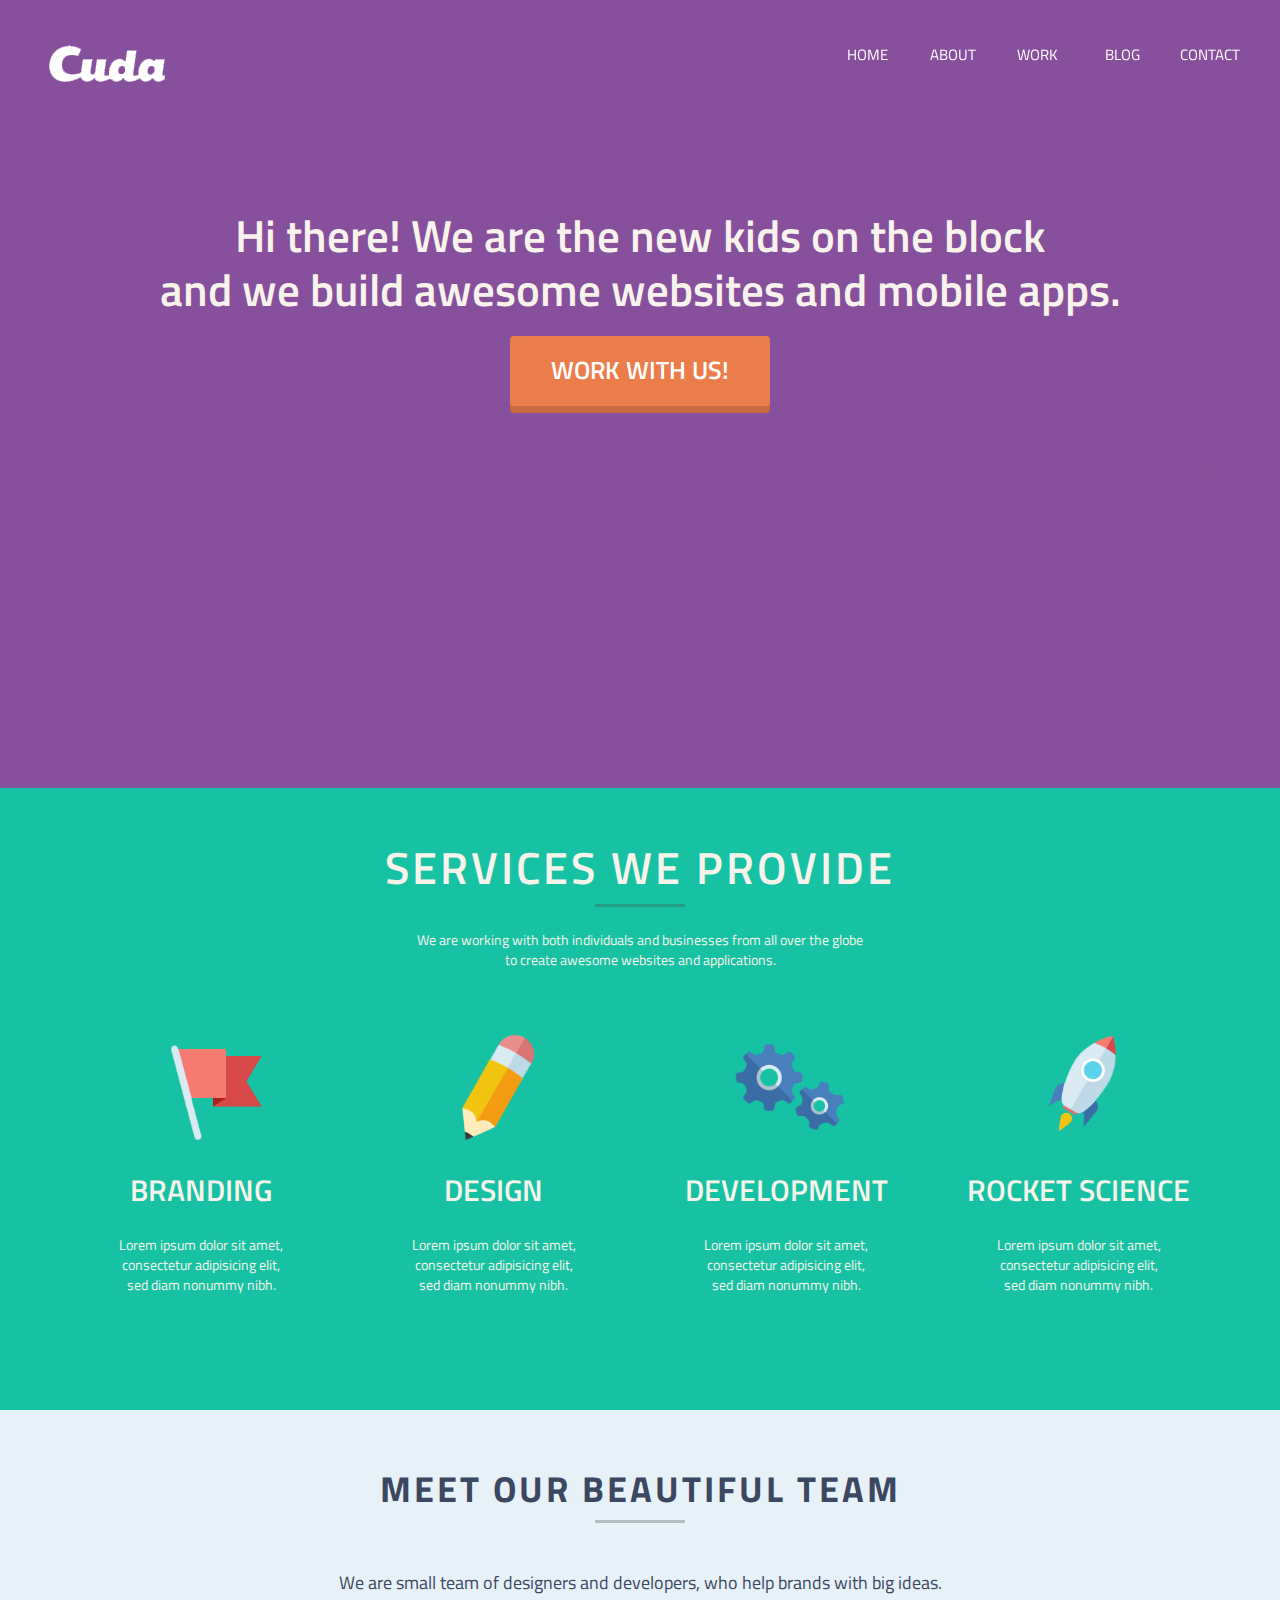
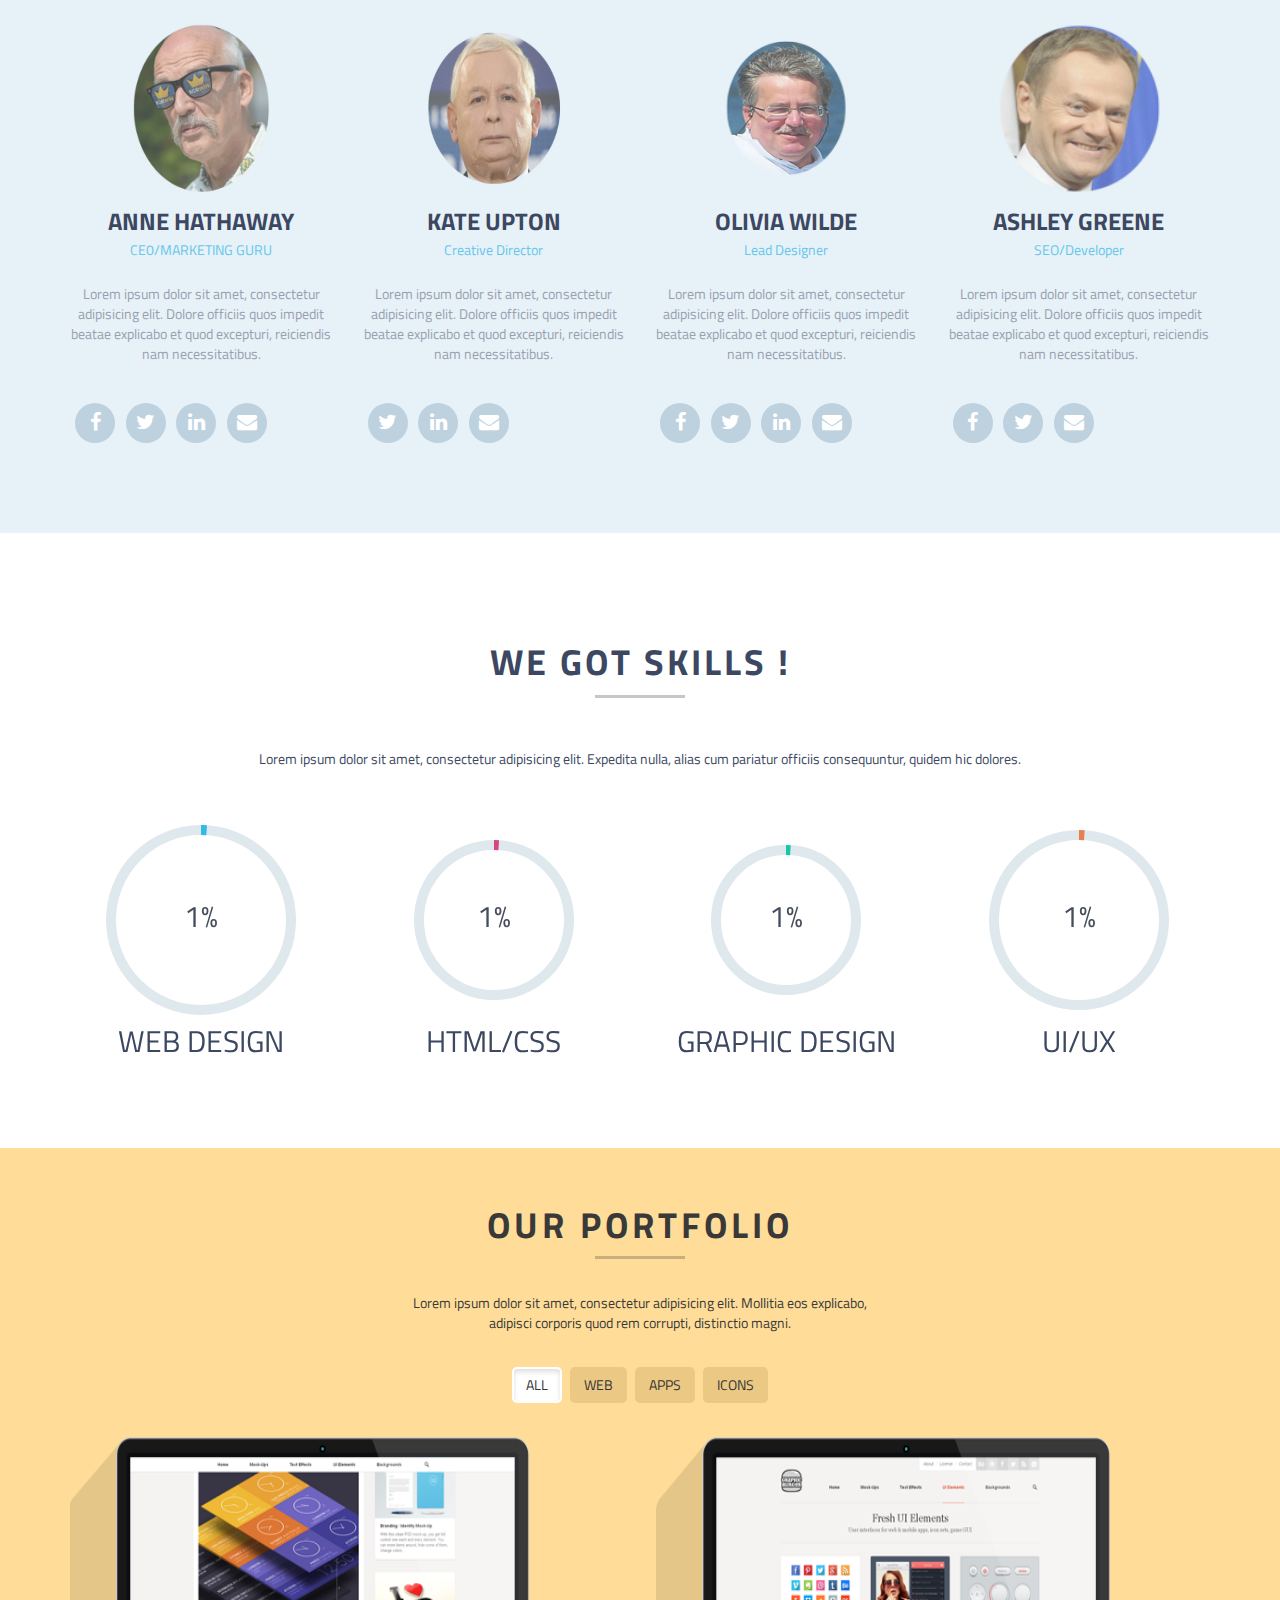
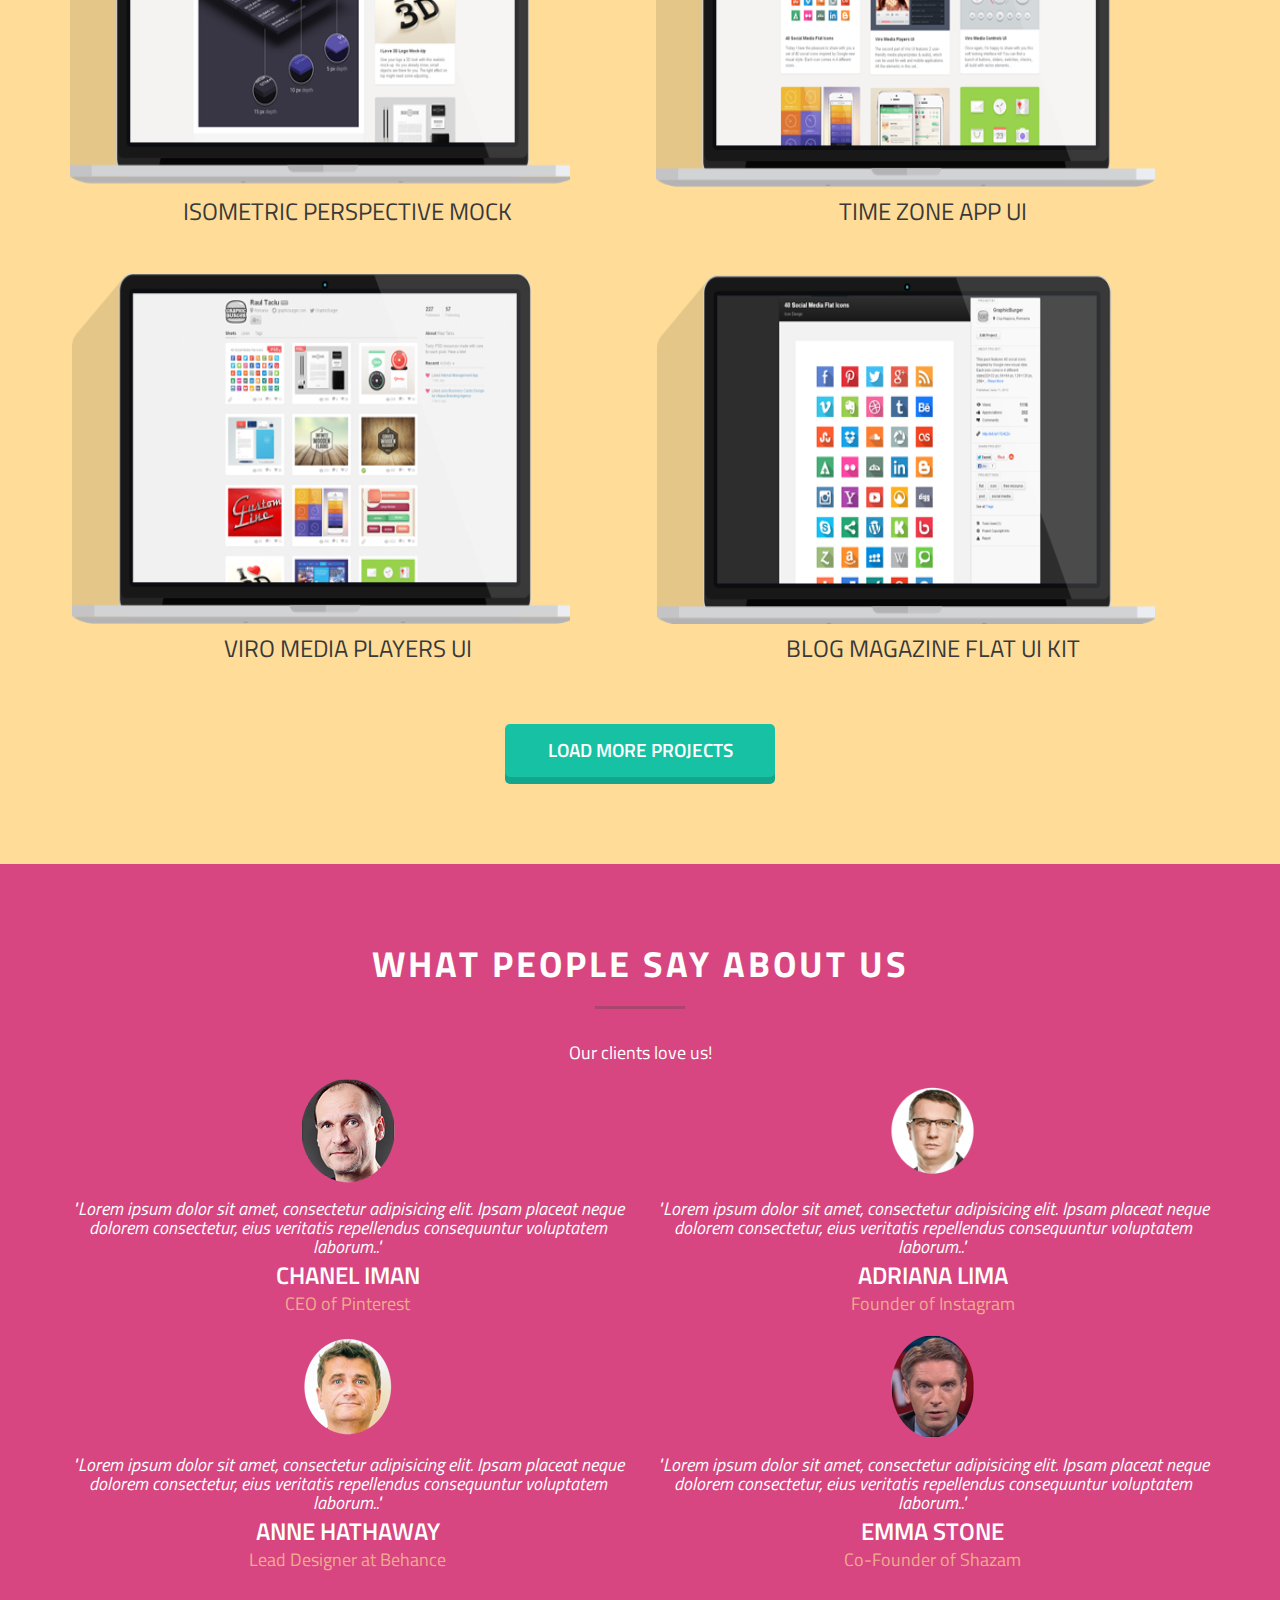
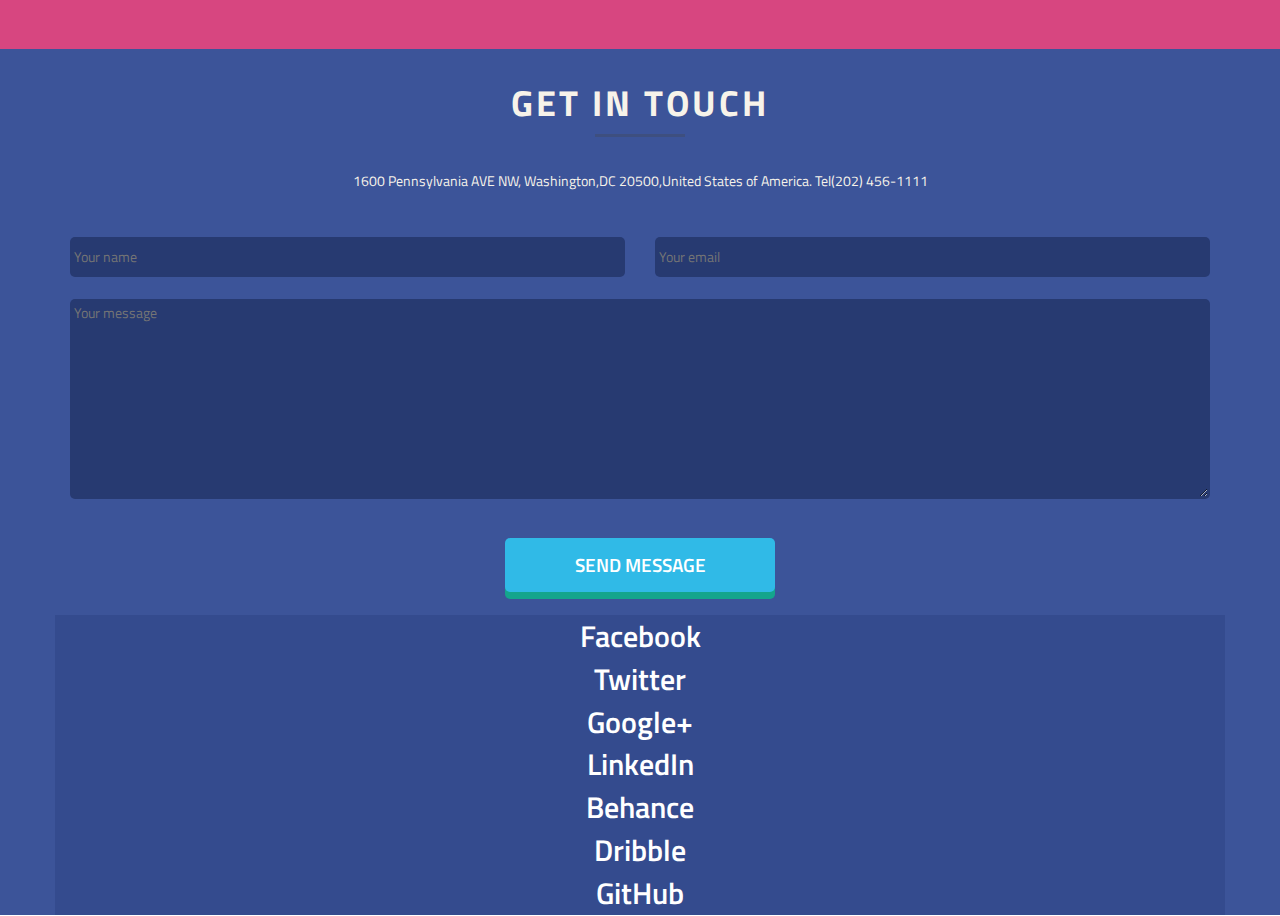
<file: index.html>
<!DOCTYPE html>
<html lang="pl">

<head>
  <meta name="viewport" content="width=device-width, initial-scale=1">
  <meta http-equiv="X-UA-Compatible" content="IE=edge">
  <link rel="stylesheet" href="https://maxcdn.bootstrapcdn.com/font-awesome/4.5.0/css/font-awesome.min.css">
  <link rel="stylesheet" href="css/bootstrap.min.css" type="text/css" />
  <link rel="stylesheet" href="css/animate.css">
  <link href='https://fonts.googleapis.com/css?family=Titillium+Web:400,700,900,600' rel='stylesheet' type='text/css'>
  <link rel="stylesheet" href="css/main.css" type="text/css" />
  <meta charset="utf-8">
  <title> CUDA BOOTSTRAP</title>
</head>

<body>

  <header class="header">
    <nav class="navbar navbar-default navbar-fixed-top myNav">
      <div class="container-fluid ">

        <div class="navbar-header ">
          <button type="button" class="navbar-toggle" data-toggle="collapse" data-target="#myNav" aria-expanded="false">
            <span class="sr-only">Toggle navigation</span>
            <span class="icon-bar"></span>
            <span class="icon-bar"></span>
            <span class="icon-bar"></span>
          </button>

          <div class="navbar-brand" href="#">
            <img alt="Brand" src="images/logo.png">
          </div>
        </div>

        <div class="navbar-collapse collapse" id="myNav">
          <ul class="nav navbar-nav navbar-right ">
            <li>
              <a href="#">HOME</a>
            </li>
            <li>
              <a href="#">ABOUT</a>
            </li>
            <li>
              <a href="#">WORK</a>
            </li>
            <li>
              <a href="#">BLOG</a>
            </li>
            <li>
              <a href="#">CONTACT</a>
            </li>
          </ul>
        </div>


      </div>
      <! ------------------------------- container-fluid end --->

    </nav>
  </header>
  <!------------------------------------------------------ HEADER END ----->




  <section class="home">
    <div class="container">


      <div class="jumbotron">

        <h2 class="wow lightSpeedIn" data-wow-duration="1.25s" data-wow-delay="0.50s">Hi there! We are the new kids on the block </br>and we build awesome websites and mobile apps.</h2>
        <button class=" btn btn-default buttonMainP wow lightSpeedIn" data-wow-delay="0.50s" type="button" name="button">WORK WITH US! </button>
      </div>


    </div>



  </section>
  <!--------------------------------------------------------SECTION HOME END ----->

  <section class="services wow rotateInDownLeft" data-wow-duration="1s" data-wow-delay="0.75s">
    <div class="container">
      <div class="row">

        <h1>SERVICES WE PROVIDE
        </h1>
        <div class="dash"></div>
        <p>
          We are working with both individuals and businesses from all over the globe</br>
          to create awesome websites and applications.
        </p>
        <div class="class-col-xs-12 col-sm-6 col-md-3 wow rotateInDownLeft" data-wow-duration="1s" data-wow-delay="0.75s">
          <img src="images/branding.png" alt="Picture here" class="img-responsive">

          <h2 class="servicesH2">BRANDING</h2>
          <p class="p2">
            Lorem ipsum dolor sit amet, consectetur adipisicing elit, sed diam nonummy nibh.
          </p>
        </div>
        <div class="class-col-xs-12 col-sm-6 col-md-3 wow rotateInDownLeft" data-wow-duration="1s" data-wow-delay="0.75s"> <img src="images/design.png" alt="Picture here" class="img-responsive">

          <h2 class="servicesH2">DESIGN</h2>
          <p class="p2">
            Lorem ipsum dolor sit amet, consectetur adipisicing elit, sed diam nonummy nibh.
          </p>
        </div>
        <div class="class-col-xs-12 col-sm-6 col-md-3 wow rotateInDownLeft" data-wow-duration="1s" data-wow-delay="0.75s"> <img src="images/development.png" alt="Picture here" class="img-responsive">

          <h2 class="servicesH2">DEVELOPMENT</h2>
          <p class="p2">
            Lorem ipsum dolor sit amet, consectetur adipisicing elit, sed diam nonummy nibh.
          </p class="p2">
        </div>
        <div class="class-col-xs-12 col-sm-6 col-md-3 wow rotateInDownLeft" data-wow-duration="1s" data-wow-delay="0.75s"> <img src="images/rocketscience.png" alt="Picture here" class="img-responsive">

          <h2 class="servicesH2">ROCKET SCIENCE</h2>
          <p class="p2">
            Lorem ipsum dolor sit amet, consectetur adipisicing elit, sed diam nonummy nibh.
          </p>
        </div>
      </div>
    </div>
  </section>
  <!------------------------------------SECTION SERVICES END ----------------->

  <section class="meetTeam" >
    <div class="container">
      <div class="row">
        <h1>MEET OUR BEAUTIFUL TEAM </h1>
        <div class="dash"></div>
        <p class="description">We are small team of designers and developers, who help brands with big ideas. </p>

        <div class="col-xs-12 col-sm-3 col-md-3 wow slideInRight" data-wow-duration="1s" >
          <img src="images/korwing.png" alt="" class="img-responsive">
          <h3>ANNE HATHAWAY</h3>
          <h5>CE0/MARKETING GURU</h5>

          <p>Lorem ipsum dolor sit amet, consectetur adipisicing elit. Dolore officiis quos impedit beatae explicabo et quod excepturi, reiciendis nam necessitatibus.</p>
          <div class="roundedSocials">
            <div class="social wow rubberBand" data-wow-duration="2s" data-wow-delay="1.25s"><a href="#"><i class="fa fa-facebook"></i></a></div>
            <div class="social wow rubberBand" data-wow-duration="2s" data-wow-delay="1.25s"><a href="#"><i class="fa fa-twitter"></i></a></div>
            <div class="social wow rubberBand" data-wow-duration="2s" data-wow-delay="1.25s">
              <a href="#"><i class="fa fa-linkedin" ></i></a>
            </div>
            <div class="social wow rubberBand" data-wow-duration="2s" data-wow-delay="1.25s">
              <a href="#"><i class="fa fa-envelope"></i></a>
            </div>
          </div>
        </div>
        <div class="col-xs-12 col-sm-3 col-md-3 wow slideInRight" data-wow-duration="1" data-wow-delay="0.4s"> <img src="images/kaczynski.png" alt="" class="img-responsive">
          <h3>KATE UPTON</h3>
          <h5>Creative Director</h5>
          <p>Lorem ipsum dolor sit amet, consectetur adipisicing elit. Dolore officiis quos impedit beatae explicabo et quod excepturi, reiciendis nam necessitatibus.</p>
          <div class="roundedSocials">
            <div class="social wow rubberBand" data-wow-duration="2s" data-wow-delay="1.25s"><a href="#"><i class="fa fa-twitter" ></i></a></div>
            <div class="social wow rubberBand" data-wow-duration="2s" data-wow-delay="1.25s"><a href="#"><i class="fa fa-linkedin"></i></a></div>
            <div class="social wow rubberBand" data-wow-duration="2s" data-wow-delay="1.25s">
              <a href="#"><i class="fa fa-envelope" ></i></a>
            </div>

          </div>
        </div>
        <div class="col-xs-12 col-sm-3 col-md-3 wow bounceInLeft" data-wow-duration="1s" data-wow-delay="0.8s"> <img src="images/komorowski.png" alt="" class="img-responsive">
          <h3>OLIVIA WILDE</h3>
          <h5>Lead Designer</h5>
          <p>Lorem ipsum dolor sit amet, consectetur adipisicing elit. Dolore officiis quos impedit beatae explicabo et quod excepturi, reiciendis nam necessitatibus.</p>
          <div class="roundedSocials">
            <div class="social wow rubberBand" data-wow-duration="2s" data-wow-delay="1.25s"><a href="#"><i class="fa fa-facebook"></i></a></div>
            <div class="social wow rubberBand" data-wow-duration="2s" data-wow-delay="1.25s"><a href="#"><i class="fa fa-twitter"></i></a></div>
            <div class="social wow rubberBand" data-wow-duration="2s" data-wow-delay="1.25s"><a href="#"><i class="fa fa-linkedin"></i></a></div>
            <div class="social wow rubberBand" data-wow-duration="2s" data-wow-delay="1.25s" <a href="#"><i class="fa fa-envelope"></i></a>
            </div>
          </div>
        </div>
        <div class="col-xs-12 col-sm-3 col-md-3 wow bounceInRight" data-wow-delay="1s" data-wow-duration="1s"> <img src="images/tusk.png" alt="" class="img-responsive">
          <h3>ASHLEY GREENE</h3>
          <h5>SEO/Developer</h5>
          <p>Lorem ipsum dolor sit amet, consectetur adipisicing elit. Dolore officiis quos impedit beatae explicabo et quod excepturi, reiciendis nam necessitatibus.</p>
          <div class="roundedSocials">
            <div class="social wow rubberBand" data-wow-duration="2s" data-wow-delay="1.25s"><a href="#"><i class="fa fa-facebook"></i></a></div>
            <div class="social wow rubberBand" data-wow-duration="2s" data-wow-delay="1.25s"><a href="#"><i class="fa fa-twitter"></i></a></div>

            <div class="social wow rubberBand" data-wow-duration="2s" data-wow-delay="1.25s">
              <a href="#"><i class="fa fa-envelope"></i></a>
            </div>

          </div>
        </div>
      </div>
    </div>
  </section>
  <!---------------------------------------- SECTION MEET OUR BEAUTFIL TEAM END ------------->

  <section class="skills wow rotateInUpLeft" data-wow-duration="1.5s" data-wow-delay="1s" >
    <h1>WE GOT SKILLS !</h1>
    <div class="dash"></div>
    <p class="check">Lorem ipsum dolor sit amet, consectetur adipisicing elit. Expedita nulla, alias cum pariatur officiis consequuntur, quidem hic dolores. </p>
    <div class="container">
      <div class="row">
        <div class="col-xs-12 col-sm-3 col-md-3 wow rotateInUpLeft" data-wow-duration="2.5s" data-wow-delay="0.5s">
          <canvas class="loader1 circle "></canvas>
          <h2>WEB DESIGN</h2>
        </div>
        <div class="col-xs-12 col-sm-3 col-md-3 wow rotateInUpLeft" data-wow-duration="2.5s" data-wow-delay="1s">
          <canvas class="loader2 circle"></canvas>
          <h2>HTML/CSS</h2>
        </div>
        <div class="col-xs-12 col-sm-3 col-md-3 wow rotateInUpLeft" data-wow-duration="2.5s" data-wow-delay="2s">
          <canvas class="loader3 circle"></canvas>
          <h2>GRAPHIC DESIGN</h2>
        </div>
        <div class="col-xs-12 col-sm-3 col-md-3 wow rotateInUpLeft" data-wow-duration="2.5s" data-wow-delay="3s">
          <canvas class="loader4 circle"></canvas>
          <h2>UI/UX</h2>
        </div>
      </div>
    </div>
  </section>
  <!-------------------------------------------- SECTION  SKILLS END -------------->
  <section class="portfolio  wow zoomInUp" data-wow-duration="1s" data-wow-delay="0.75s">
    <div class="container">
      <h1>OUR PORTFOLIO</h1>
      <div class="dash"></div>
      <p>
        Lorem ipsum dolor sit amet, consectetur adipisicing elit. Mollitia eos explicabo,</br> adipisci corporis quod rem corrupti, distinctio magni.

        <div class="btn-group wow zoomInUp" data-wow-duration="1s" data-wow-delay="0.75s" role="group">
          <button type="button" class="btn btn-default active">ALL</button>
          <button type="button" class="btn btn-default">WEB</button>
          <button type="button" class="btn btn-default">APPS</button>
          <button type="button" class="btn btn-default">ICONS</button>
        </div>

        <div class="row">
          <div class="col-xs-12 col-sm-6 col-md-6 wow zoomInUp" data-wow-duration="1s" data-wow-delay="0.25s"><img src="images/topleft.png" alt="laptop" class="img-responsive">
            <h3>ISOMETRIC PERSPECTIVE MOCK</h3>
          </div>
          <div class="col-xs-12 col-sm-6 col-md-6 wow zoomInUp" data-wow-duration="1s" data-wow-delay="0.5s"><img src="images/righttop.png" alt="laptop" class="img-responsive">
            <h3>TIME ZONE APP UI</h3></div>
          <div class="col-xs-12 col-sm-6 col-md-6 wow zoomInUp" data-wow-duration="1s" data-wow-delay="0.75s"><img src="images/leftbottom.png" alt="laptop" class="img-responsive">
            <h3>VIRO MEDIA PLAYERS UI</h3></div>
          <div class="col-xs-12 col-sm-6 col-md-6 wow zoomInUp" data-wow-duration="1s" data-wow-delay="1s"><img src="images/rightbottom.png" alt="laptop" class="img-responsive">
            <h3>BLOG MAGAZINE FLAT UI KIT</h3></div>
        </div>

        <div class="btn btn-default btnMint showProj wow lightSpeedIn" data-wow-duration="1s" data-wow-delay="1.5s" >LOAD MORE PROJECTS</div>

    </div>
  </section>
  <!-------------------------------------------- SECTION  PORTFOLIO END -------------->

  <section class="people wow lightSpeedIn" wow-duration="0.5s" >
    <div class="container">
      <h1>WHAT PEOPLE SAY ABOUT US</h1>
      <div class="dash"></div>
      <h4>Our clients love us!</4>
    <div class="row">
      <div class="col-xs-12 col-sm-6 col-md-6 wow lightSpeedIn" wow-duration="1s">
        <div class="helper">
      <img src="images/kukiz.png" alt="kukiz" class="img-responsive"></div>
        <h3>CHANEL IMAN</h3>
        <p>CEO of Pinterest</p>
      </div>
      <div class="col-xs-12 col-sm-6 col-md-6 wow lightSpeedIn" wow-duration="1s">
        <div class="helper">
      <img src="images/wipler.png" alt="wipler" class="img-responsive">
        </div>
        <h3>ADRIANA LIMA</h3>
        <p>Founder of Instagram</p>
      </div>
      <p></p>
      <div class="col-xs-12 col-sm-6 col-md-6 wow lightSpeedIn" wow-duration="1s">
        <div class="helper">
        <img src="images/palikot.png" alt="palikot" class="img-responsive"></div>
        <h3>ANNE HATHAWAY</h3>
        <p>Lead Designer at Behance</p>
      </div>
      <div class="col-xs-12 col-sm-6 col-md-6 wow lightSpeedIn" wow-duration="1s"><div class="helper">
        <img src="images/lis.png" alt="lis" class="img-responsive"></div>
        <h3>EMMA STONE</h3>
        <p>Co-Founder of Shazam</p>
      </div>
    </div>
  </div>
</section>
  <!-------------------------------------------- SECTION  ABOUT US END -------------->



<section class="inTouch wow fadeInDown" data-wow-duration="1.5s" data-wow-delay="0.5s">

  <div class="container">
    <h1>GET IN TOUCH</h1>
  <div class="dash"></div>
  <p>1600 Pennsylvania AVE NW, Washington,DC 20500,United States of America. Tel(202) 456-1111 </p>
<div class="row">
					<div class="col-xs-12 col-sm-6  col-md-6 ">
						<input type="text" id="name" name="name" required placeholder="Your name" class="wow fadeInDown"  data-wow-duration="2s" data-wow-delay="1s">
					</div>
					<div class="col-xs-12 col-sm-6  col-md-6 ">
						<input type="email" id="email" name="email" placeholder="Your email" required class="wow fadeInDown" data-wow-duration="2s" data-wow-delay="1.5s">
					</div>
					<div class="col-xs-12 col-sm-12 col-md-12">
						<textarea id="message" name="message" required placeholder="Your message" class="wow fadeInDown" data-wow-duration="2s" data-wow-delay="2s"></textarea>
					</div>
					<div class="col-xs-12 ">
						<div class="btn btn-default btnMint wow fadeInDown" data-wow-duration="2s" data-wow-delay="2.5s" >SEND MESSAGE</div>

					</div>

  </div>

<div class="row socialStripe wow bounceInUp" data-wow-duration"0.5s" data-wow-delay="0.5s" >
<div class="col-xs-12 wow bounceInUp" data-wow-duration"0.5s" data-wow-delay="1s"><a href="#">Facebook</a></div>
<div class="col-xs-12 wow bounceInUp" data-wow-duration"0.5s" data-wow-delay="1.5s"><a href="#">Twitter</a></div>
<div class="col-xs-12 wow bounceInUp" data-wow-duration"0.5s" data-wow-delay="2s"><a href="#">Google+</a></div>
<div class="col-xs-12 wow bounceInUp" data-wow-duration"0.5s" data-wow-delay="2s" ><a href="#">LinkedIn</a></div>
<div class="col-xs-12 wow bounceInUp" data-wow-duration"0.5s" data-wow-delay="2s" ><a href="#">Behance</a></div>
<div class="col-xs-12 wow bounceInUp" data-wow-duration"0.5s" data-wow-delay="2s" ><a href="#">Dribble</a></div>
<div class="col-xs-12 wow bounceInUp" data-wow-duration"0.5s" data-wow-delay="2.1s" ><a href="#">GitHub</a></div>
</div>


<!--
  <div class="socialStripe">
<ul id="socials" class="navbar">
  <li></li>
  <li></li>
  <li></li>
  <li></li>
  <li></li>
  <li></li>
  <li></li>
</ul> <!--  JUST TRYING TO MAKE IT ICON COLLAPSED FOOTER -->

  </div>

</section>  <!-------------------------------------------- SECTION  ABOUT US END ---->




  <script type="text/javascript" src="js/jquery-1.12.1.min.js"></script>
  <script type="text/javascript" src="js/jquery.classyloader.min.js"></script>
  <script type="text/javascript" src="js/bootstrap.min.js"></script>
  <script type="text/javascript" src="js/loader.js"></script>
  <script  type="text/javascript" src="js/wow.min.js" </script>
</body>

</html>
</file>
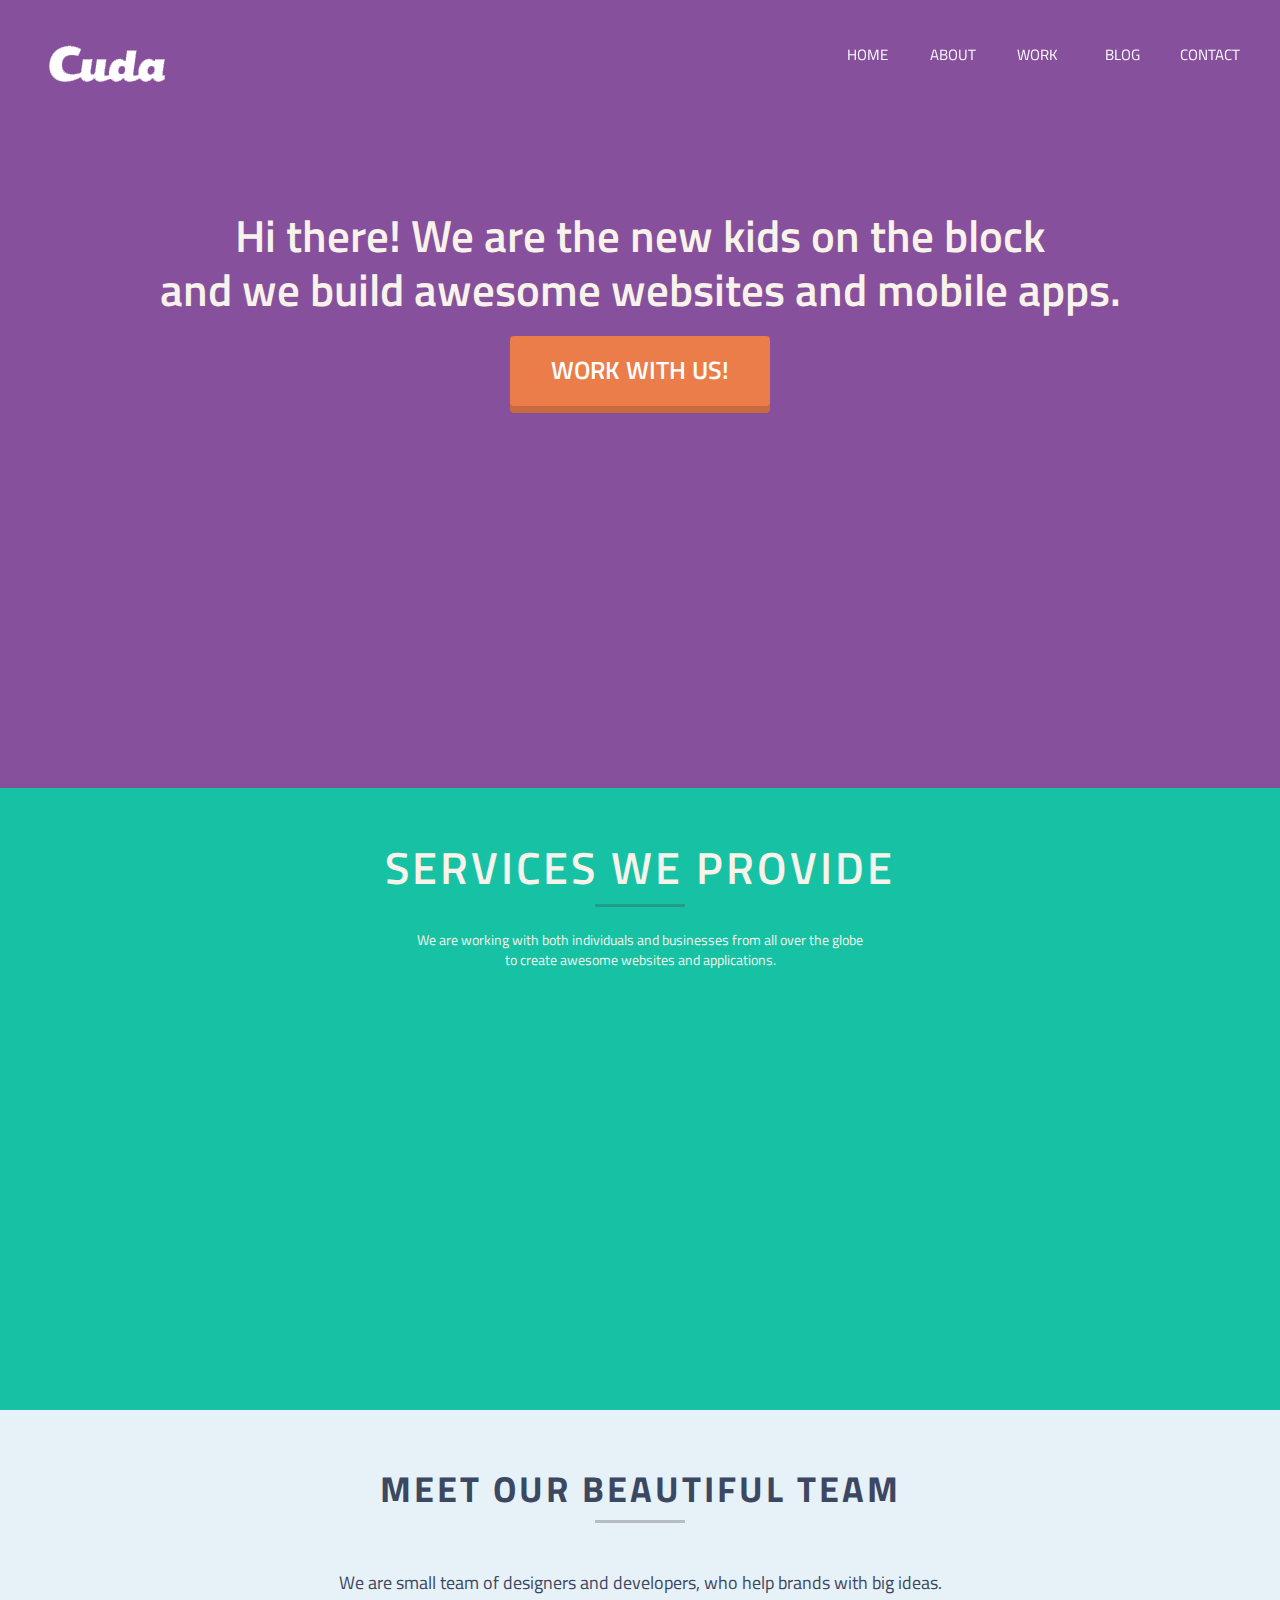
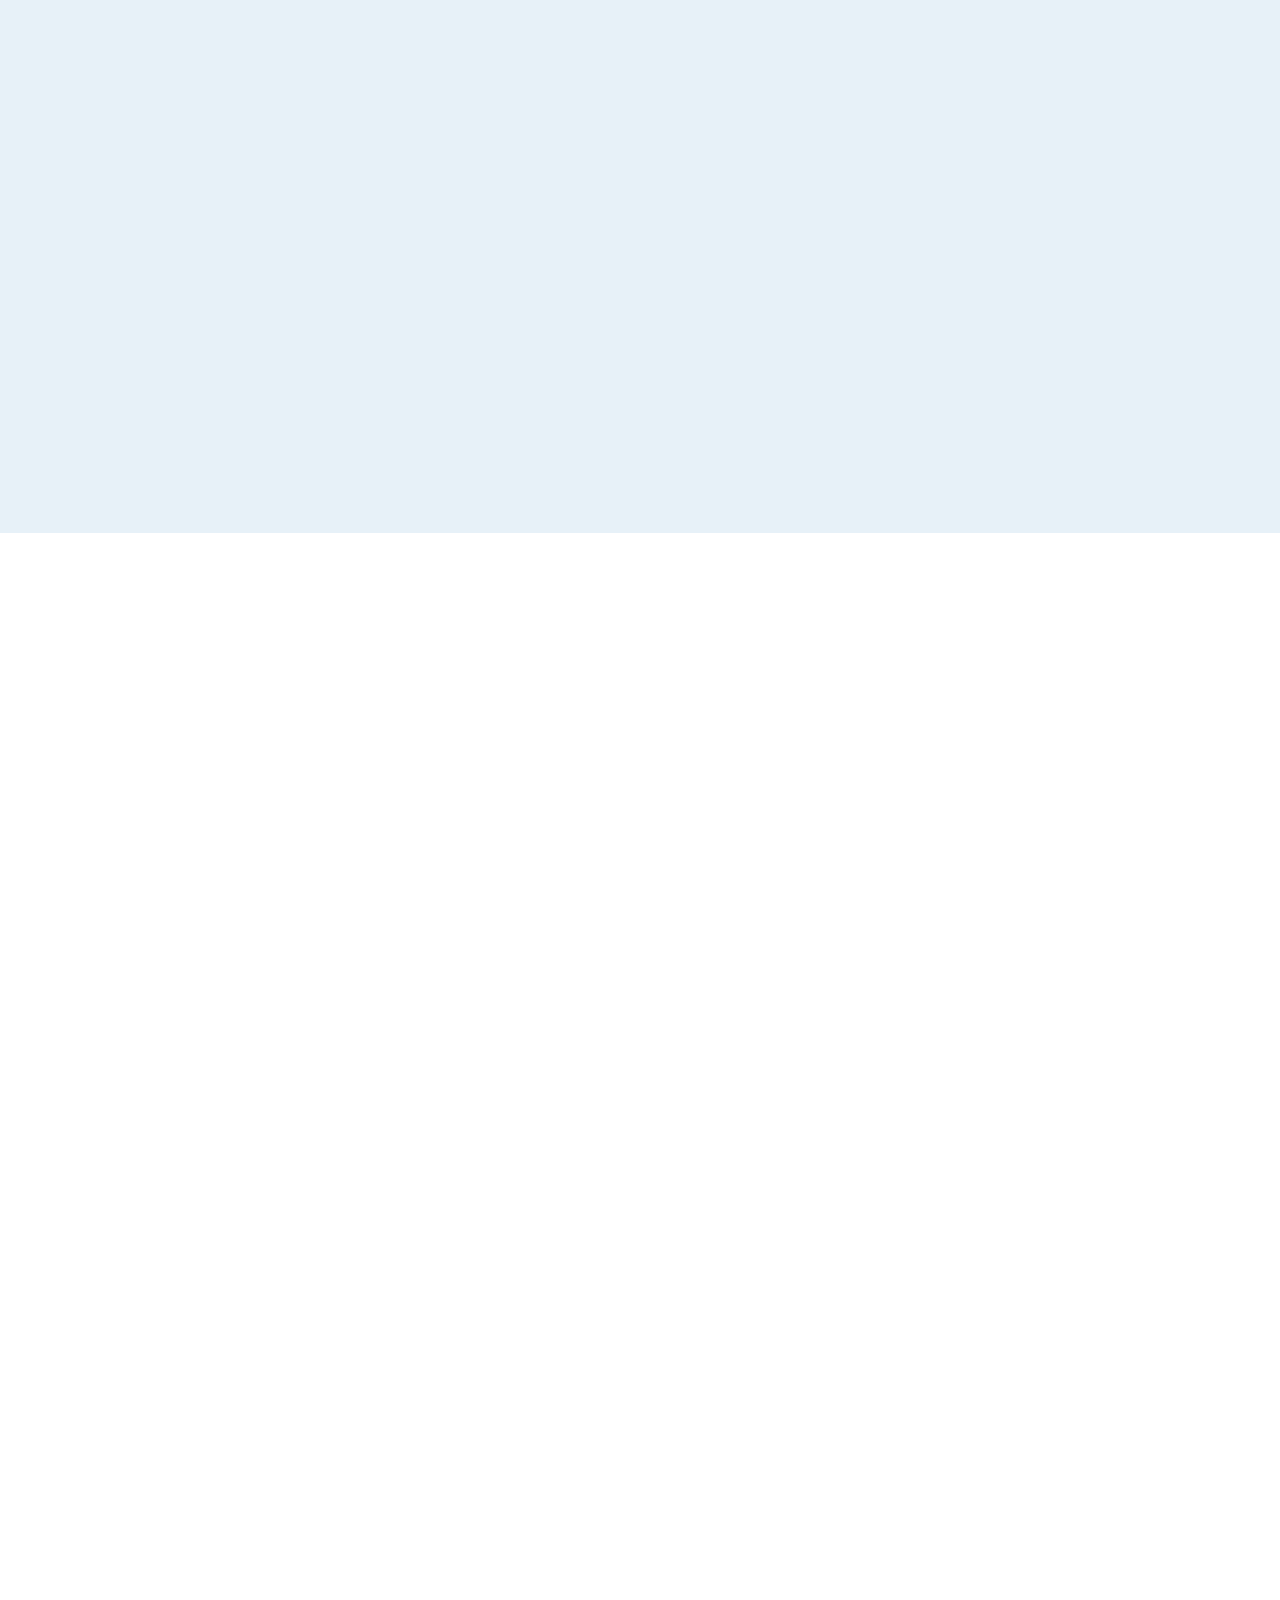
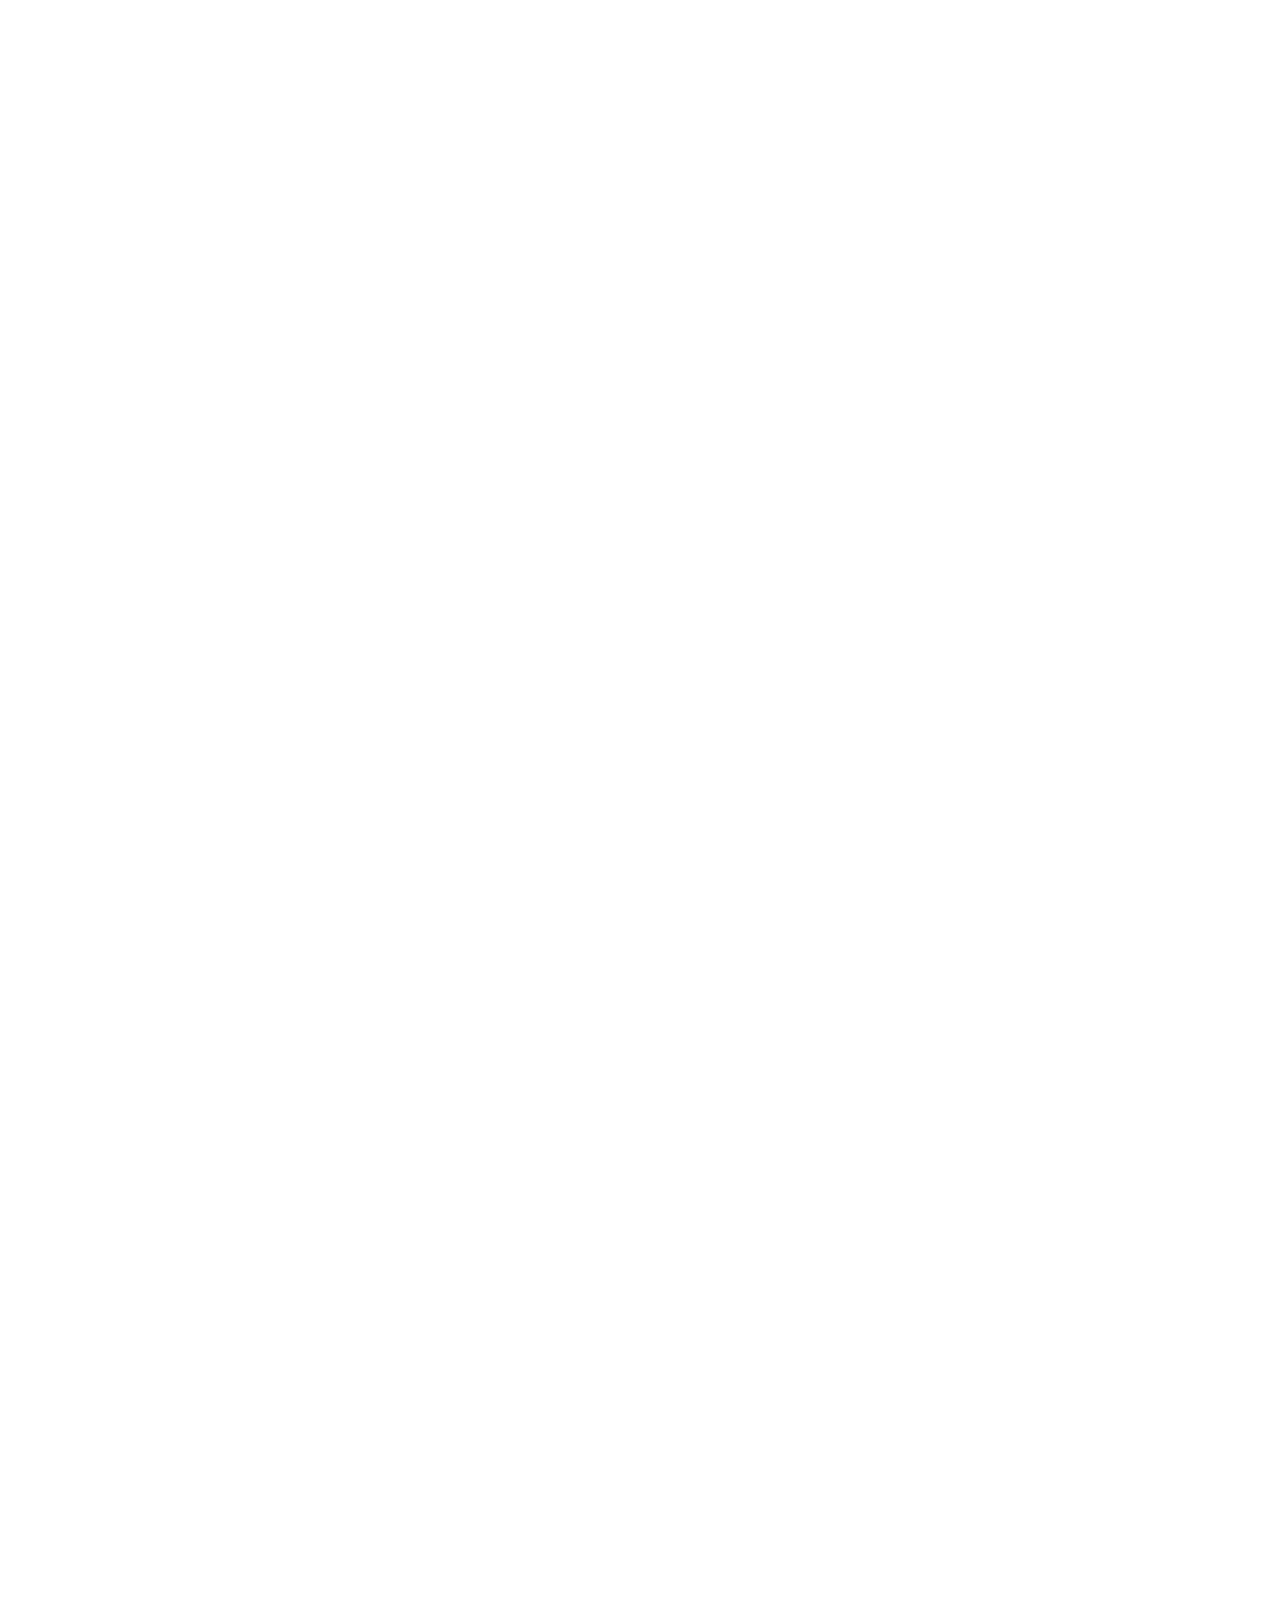
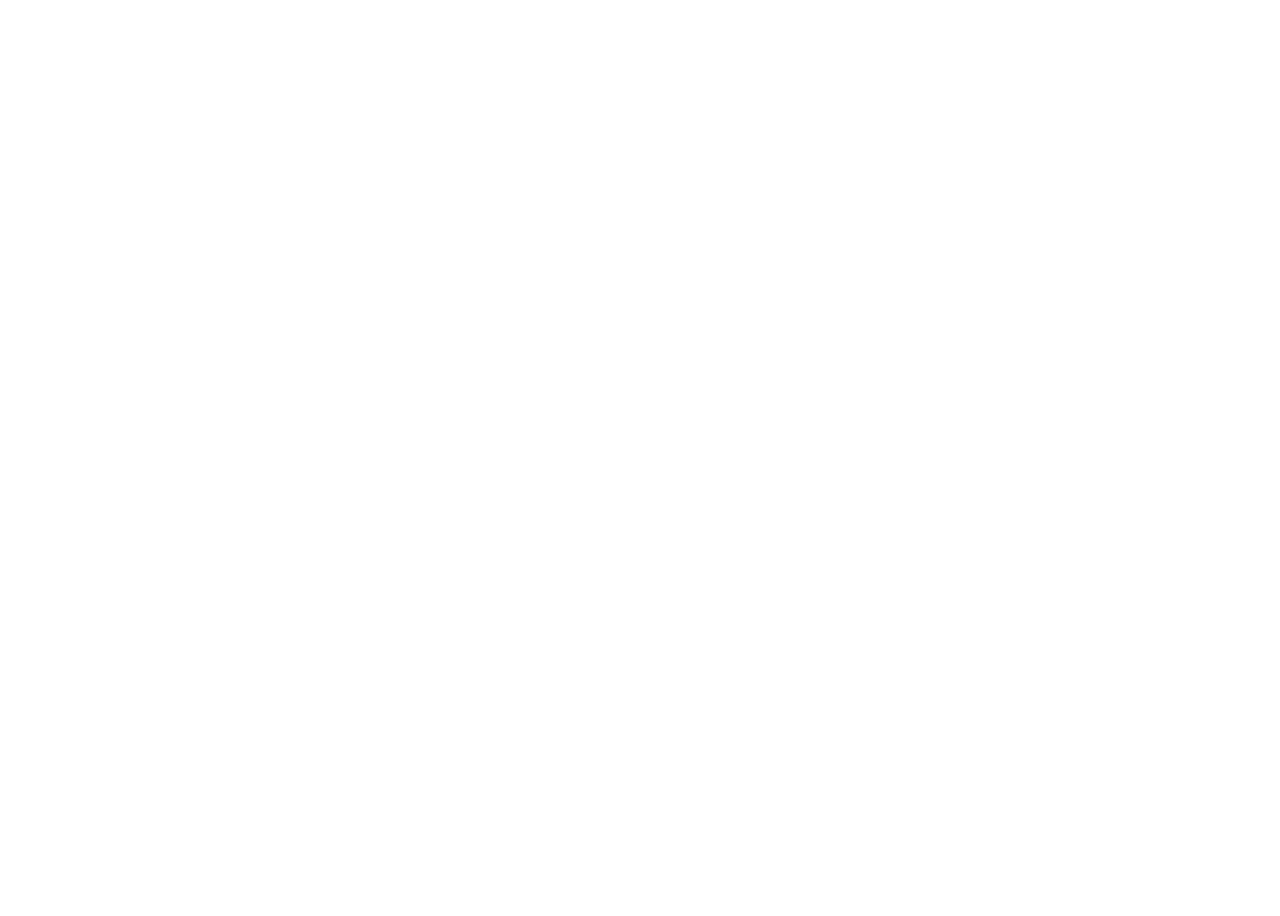
<file: 1.html>
<!DOCTYPE html>
<html lang="pl">

<head>
  <meta name="viewport" content="width=device-width, initial-scale=1">
  <meta http-equiv="X-UA-Compatible" content="IE=edge">
  <link rel="stylesheet" href="https://maxcdn.bootstrapcdn.com/font-awesome/4.5.0/css/font-awesome.min.css">
  <link rel="stylesheet" href="css/bootstrap.min.css" type="text/css" />
  <link rel="stylesheet" href="css/animate.css">
  <link href='https://fonts.googleapis.com/css?family=Titillium+Web:400,700,900,600' rel='stylesheet' type='text/css'>
  <link rel="stylesheet" href="css/main.css" type="text/css" />
  <meta charset="utf-8">
  <title> CUDA BOOTSTRAP</title>
</head>

<body>

  <header class="header">
    <nav class="navbar navbar-default navbar-fixed-top myNav">
      <div class="container-fluid ">

        <div class="navbar-header ">
          <button type="button" class="navbar-toggle" data-toggle="collapse" data-target="#myNav" aria-expanded="false">
            <span class="sr-only">Toggle navigation</span>
            <span class="icon-bar"></span>
            <span class="icon-bar"></span>
            <span class="icon-bar"></span>
          </button>

          <div class="navbar-brand" href="#">
            <img alt="Brand" src="images/logo.png">
          </div>
        </div>

        <div class="navbar-collapse collapse" id="myNav">
          <ul class="nav navbar-nav navbar-right ">
            <li>
              <a href="#">HOME</a>
            </li>
            <li>
              <a href="#">ABOUT</a>
            </li>
            <li>
              <a href="#">WORK</a>
            </li>
            <li>
              <a href="#">BLOG</a>
            </li>
            <li>
              <a href="#">CONTACT</a>
            </li>
          </ul>
        </div>


      </div>
      <! ------------------------------- container-fluid end --->

    </nav>
  </header>
  <!------------------------------------------------------ HEADER END ----->




  <section class="home">
    <div class="container">


      <div class="jumbotron">

        <h2 class="wow lightSpeedIn" data-wow-duration="1.25s" data-wow-delay="0.50s">Hi there! We are the new kids on the block </br>and we build awesome websites and mobile apps.</h2>
        <button class=" btn btn-default buttonMainP wow lightSpeedIn" data-wow-delay="0.50s" type="button" name="button">WORK WITH US! </button>
      </div>


    </div>



  </section>
  <!--------------------------------------------------------SECTION HOME END ----->

  <section class="services wow rotateInDownLeft" data-wow-duration="1s" data-wow-delay="0.75s">
    <div class="container">
      <div class="row">

        <h1>SERVICES WE PROVIDE
        </h1>
        <div class="dash"></div>
        <p>
          We are working with both individuals and businesses from all over the globe</br>
          to create awesome websites and applications.
        </p>
        <div class="class-col-xs-12 col-sm-6 col-md-3 wow rotateInDownLeft" data-wow-duration="1s" data-wow-delay="0.75s">
          <img src="images/branding.png" alt="Picture here" class="img-responsive">

          <h2 class="servicesH2">BRANDING</h2>
          <p class="p2">
            Lorem ipsum dolor sit amet, consectetur adipisicing elit, sed diam nonummy nibh.
          </p>
        </div>
        <div class="class-col-xs-12 col-sm-6 col-md-3 wow rotateInDownLeft" data-wow-duration="1s" data-wow-delay="0.75s"> <img src="images/design.png" alt="Picture here" class="img-responsive">

          <h2 class="servicesH2">DESIGN</h2>
          <p class="p2">
            Lorem ipsum dolor sit amet, consectetur adipisicing elit, sed diam nonummy nibh.
          </p>
        </div>
        <div class="class-col-xs-12 col-sm-6 col-md-3 wow rotateInDownLeft" data-wow-duration="1s" data-wow-delay="0.75s"> <img src="images/development.png" alt="Picture here" class="img-responsive">

          <h2 class="servicesH2">DEVELOPMENT</h2>
          <p class="p2">
            Lorem ipsum dolor sit amet, consectetur adipisicing elit, sed diam nonummy nibh.
          </p class="p2">
        </div>
        <div class="class-col-xs-12 col-sm-6 col-md-3 wow rotateInDownLeft" data-wow-duration="1s" data-wow-delay="0.75s"> <img src="images/rocketscience.png" alt="Picture here" class="img-responsive">

          <h2 class="servicesH2">ROCKET SCIENCE</h2>
          <p class="p2">
            Lorem ipsum dolor sit amet, consectetur adipisicing elit, sed diam nonummy nibh.
          </p>
        </div>
      </div>
    </div>
  </section>
  <!------------------------------------SECTION SERVICES END ----------------->

  <section class="meetTeam" >
    <div class="container">
      <div class="row">
        <h1>MEET OUR BEAUTIFUL TEAM </h1>
        <div class="dash"></div>
        <p class="description">We are small team of designers and developers, who help brands with big ideas. </p>

        <div class="col-xs-12 col-sm-3 col-md-3 wow slideInRight" data-wow-duration="1s" >
          <img src="images/korwing.png" alt="" class="img-responsive">
          <h3>ANNE HATHAWAY</h3>
          <h5>CE0/MARKETING GURU</h5>

          <p>Lorem ipsum dolor sit amet, consectetur adipisicing elit. Dolore officiis quos impedit beatae explicabo et quod excepturi, reiciendis nam necessitatibus.</p>
          <div class="roundedSocials">
            <div class="social wow rubberBand" data-wow-duration="2s" data-wow-delay="1.25s"><a href="#"><i class="fa fa-facebook"></i></a></div>
            <div class="social wow rubberBand" data-wow-duration="2s" data-wow-delay="1.25s"><a href="#"><i class="fa fa-twitter"></i></a></div>
            <div class="social wow rubberBand" data-wow-duration="2s" data-wow-delay="1.25s">
              <a href="#"><i class="fa fa-linkedin" ></i></a>
            </div>
            <div class="social wow rubberBand" data-wow-duration="2s" data-wow-delay="1.25s">
              <a href="#"><i class="fa fa-envelope"></i></a>
            </div>
          </div>
        </div>
        <div class="col-xs-12 col-sm-3 col-md-3 wow slideInRight" data-wow-duration="1" data-wow-delay="0.4s"> <img src="images/kaczynski.png" alt="" class="img-responsive">
          <h3>KATE UPTON</h3>
          <h5>Creative Director</h5>
          <p>Lorem ipsum dolor sit amet, consectetur adipisicing elit. Dolore officiis quos impedit beatae explicabo et quod excepturi, reiciendis nam necessitatibus.</p>
          <div class="roundedSocials">
            <div class="social wow rubberBand" data-wow-duration="2s" data-wow-delay="1.25s"><a href="#"><i class="fa fa-twitter" ></i></a></div>
            <div class="social wow rubberBand" data-wow-duration="2s" data-wow-delay="1.25s"><a href="#"><i class="fa fa-linkedin"></i></a></div>
            <div class="social wow rubberBand" data-wow-duration="2s" data-wow-delay="1.25s">
              <a href="#"><i class="fa fa-envelope" ></i></a>
            </div>

          </div>
        </div>
        <div class="col-xs-12 col-sm-3 col-md-3 wow bounceInLeft" data-wow-duration="1s" data-wow-delay="0.8s"> <img src="images/komorowski.png" alt="" class="img-responsive">
          <h3>OLIVIA WILDE</h3>
          <h5>Lead Designer</h5>
          <p>Lorem ipsum dolor sit amet, consectetur adipisicing elit. Dolore officiis quos impedit beatae explicabo et quod excepturi, reiciendis nam necessitatibus.</p>
          <div class="roundedSocials">
            <div class="social wow rubberBand" data-wow-duration="2s" data-wow-delay="1.25s"><a href="#"><i class="fa fa-facebook"></i></a></div>
            <div class="social wow rubberBand" data-wow-duration="2s" data-wow-delay="1.25s"><a href="#"><i class="fa fa-twitter"></i></a></div>
            <div class="social wow rubberBand" data-wow-duration="2s" data-wow-delay="1.25s"><a href="#"><i class="fa fa-linkedin"></i></a></div>
            <div class="social wow rubberBand" data-wow-duration="2s" data-wow-delay="1.25s" <a href="#"><i class="fa fa-envelope"></i></a>
            </div>
          </div>
        </div>
        <div class="col-xs-12 col-sm-3 col-md-3 wow bounceInRight" data-wow-delay="1s" data-wow-duration="1s"> <img src="images/tusk.png" alt="" class="img-responsive">
          <h3>ASHLEY GREENE</h3>
          <h5>SEO/Developer</h5>
          <p>Lorem ipsum dolor sit amet, consectetur adipisicing elit. Dolore officiis quos impedit beatae explicabo et quod excepturi, reiciendis nam necessitatibus.</p>
          <div class="roundedSocials">
            <div class="social wow rubberBand" data-wow-duration="2s" data-wow-delay="1.25s"><a href="#"><i class="fa fa-facebook"></i></a></div>
            <div class="social wow rubberBand" data-wow-duration="2s" data-wow-delay="1.25s"><a href="#"><i class="fa fa-twitter"></i></a></div>

            <div class="social wow rubberBand" data-wow-duration="2s" data-wow-delay="1.25s">
              <a href="#"><i class="fa fa-envelope"></i></a>
            </div>

          </div>
        </div>
      </div>
    </div>
  </section>
  <!---------------------------------------- SECTION MEET OUR BEAUTFIL TEAM END ------------->

  <section class="skills wow rotateInUpLeft" data-wow-duration="1.5s" data-wow-delay="1s" >
    <h1>WE GOT SKILLS !</h1>
    <div class="dash"></div>
    <p class="check">Lorem ipsum dolor sit amet, consectetur adipisicing elit. Expedita nulla, alias cum pariatur officiis consequuntur, quidem hic dolores. </p>
    <div class="container">
      <div class="row">
        <div class="col-xs-12 col-sm-3 col-md-3 wow rotateInUpLeft" data-wow-duration="2.5s" data-wow-delay="0.5s">
          <canvas class="loader1 circle "></canvas>
          <h2>WEB DESIGN</h2>
        </div>
        <div class="col-xs-12 col-sm-3 col-md-3 wow rotateInUpLeft" data-wow-duration="2.5s" data-wow-delay="1s">
          <canvas class="loader2 circle"></canvas>
          <h2>HTML/CSS</h2>
        </div>
        <div class="col-xs-12 col-sm-3 col-md-3 wow rotateInUpLeft" data-wow-duration="2.5s" data-wow-delay="2s">
          <canvas class="loader3 circle"></canvas>
          <h2>GRAPHIC DESIGN</h2>
        </div>
        <div class="col-xs-12 col-sm-3 col-md-3 wow rotateInUpLeft" data-wow-duration="2.5s" data-wow-delay="3s">
          <canvas class="loader4 circle"></canvas>
          <h2>UI/UX</h2>
        </div>
      </div>
    </div>
  </section>
  <!-------------------------------------------- SECTION  SKILLS END -------------->
  <section class="portfolio  wow zoomInUp" data-wow-duration="1s" data-wow-delay="0.75s">
    <div class="container">
      <h1>OUR PORTFOLIO</h1>
      <div class="dash"></div>
      <p>
        Lorem ipsum dolor sit amet, consectetur adipisicing elit. Mollitia eos explicabo,</br> adipisci corporis quod rem corrupti, distinctio magni.

        <div class="btn-group wow zoomInUp" data-wow-duration="1s" data-wow-delay="0.75s" role="group">
          <button type="button" class="btn btn-default active">ALL</button>
          <button type="button" class="btn btn-default">WEB</button>
          <button type="button" class="btn btn-default">APPS</button>
          <button type="button" class="btn btn-default">ICONS</button>
        </div>

        <div class="row">
          <div class="col-xs-12 col-sm-6 col-md-6 wow zoomInUp" data-wow-duration="1s" data-wow-delay="0.25s"><img src="images/topleft.png" alt="laptop" class="img-responsive">
            <h3>ISOMETRIC PERSPECTIVE MOCK</h3>
          </div>
          <div class="col-xs-12 col-sm-6 col-md-6 wow zoomInUp" data-wow-duration="1s" data-wow-delay="0.5s"><img src="images/righttop.png" alt="laptop" class="img-responsive">
            <h3>TIME ZONE APP UI</h3></div>
          <div class="col-xs-12 col-sm-6 col-md-6 wow zoomInUp" data-wow-duration="1s" data-wow-delay="0.75s"><img src="images/leftbottom.png" alt="laptop" class="img-responsive">
            <h3>VIRO MEDIA PLAYERS UI</h3></div>
          <div class="col-xs-12 col-sm-6 col-md-6 wow zoomInUp" data-wow-duration="1s" data-wow-delay="1s"><img src="images/rightbottom.png" alt="laptop" class="img-responsive">
            <h3>BLOG MAGAZINE FLAT UI KIT</h3></div>
        </div>

        <div class="btn btn-default btnMint showProj wow lightSpeedIn" data-wow-duration="1s" data-wow-delay="1.5s" >LOAD MORE PROJECTS</div>

    </div>
  </section>
  <!-------------------------------------------- SECTION  PORTFOLIO END -------------->

  <section class="people wow lightSpeedIn" wow-duration="0.5s" >
    <div class="container">
      <h1>WHAT PEOPLE SAY ABOUT US</h1>
      <div class="dash"></div>
      <h4>Our clients love us!</4>
    <div class="row">
      <div class="col-xs-12 col-sm-6 col-md-6 wow lightSpeedIn" wow-duration="1s">
        <div class="helper">
      <img src="images/kukiz.png" alt="kukiz" class="img-responsive"></div>
        <h3>CHANEL IMAN</h3>
        <p>CEO of Pinterest</p>
      </div>
      <div class="col-xs-12 col-sm-6 col-md-6 wow lightSpeedIn" wow-duration="1s">
        <div class="helper">
      <img src="images/wipler.png" alt="wipler" class="img-responsive">
        </div>
        <h3>ADRIANA LIMA</h3>
        <p>Founder of Instagram</p>
      </div>
      <p></p>
      <div class="col-xs-12 col-sm-6 col-md-6 wow lightSpeedIn" wow-duration="1s">
        <div class="helper">
        <img src="images/palikot.png" alt="palikot" class="img-responsive"></div>
        <h3>ANNE HATHAWAY</h3>
        <p>Lead Designer at Behance</p>
      </div>
      <div class="col-xs-12 col-sm-6 col-md-6 wow lightSpeedIn" wow-duration="1s"><div class="helper">
        <img src="images/lis.png" alt="lis" class="img-responsive"></div>
        <h3>EMMA STONE</h3>
        <p>Co-Founder of Shazam</p>
      </div>
    </div>
  </div>
</section>
  <!-------------------------------------------- SECTION  ABOUT US END -------------->



<section class="inTouch wow fadeInDown" data-wow-duration="1.5s" data-wow-delay="0.5s">

  <div class="container">
    <h1>GET IN TOUCH</h1>
  <div class="dash"></div>
  <p>1600 Pennsylvania AVE NW, Washington,DC 20500,United States of America. Tel(202) 456-1111 </p>
<div class="row">
					<div class="col-xs-12 col-sm-6  col-md-6 ">
						<input type="text" id="name" name="name" required placeholder="Your name" class="wow fadeInDown"  data-wow-duration="2s" data-wow-delay="1s">
					</div>
					<div class="col-xs-12 col-sm-6  col-md-6 ">
						<input type="email" id="email" name="email" placeholder="Your email" required class="wow fadeInDown" data-wow-duration="2s" data-wow-delay="1.5s">
					</div>
					<div class="col-xs-12 col-sm-12 col-md-12">
						<textarea id="message" name="message" required placeholder="Your message" class="wow fadeInDown" data-wow-duration="2s" data-wow-delay="2s"></textarea>
					</div>
					<div class="col-xs-12 ">
						<div class="btn btn-default btnMint wow fadeInDown" data-wow-duration="2s" data-wow-delay="2.5s" >SEND MESSAGE</div>

					</div>

  </div>

<div class="row socialStripe wow bounceInUp" data-wow-duration"0.5s" data-wow-delay="0.5s" >
<div class="col-xs-12 wow bounceInUp" data-wow-duration"0.5s" data-wow-delay="1s"><a href="#">Facebook</a></div>
<div class="col-xs-12 wow bounceInUp" data-wow-duration"0.5s" data-wow-delay="1.5s"><a href="#">Twitter</a></div>
<div class="col-xs-12 wow bounceInUp" data-wow-duration"0.5s" data-wow-delay="2s"><a href="#">Google+</a></div>
<div class="col-xs-12 wow bounceInUp" data-wow-duration"0.5s" data-wow-delay="2s" ><a href="#">LinkedIn</a></div>
<div class="col-xs-12 wow bounceInUp" data-wow-duration"0.5s" data-wow-delay="2s" ><a href="#">Behance</a></div>
<div class="col-xs-12 wow bounceInUp" data-wow-duration"0.5s" data-wow-delay="2s" ><a href="#">Dribble</a></div>
<div class="col-xs-12 wow bounceInUp" data-wow-duration"0.5s" data-wow-delay="2.1s" ><a href="#">GitHub</a></div>
</div>


<!--
  <div class="socialStripe">
<ul id="socials" class="navbar">
  <li></li>
  <li></li>
  <li></li>
  <li></li>
  <li></li>
  <li></li>
  <li></li>
</ul> <!--  JUST TRYING TO MAKE IT ICON COLLAPSED FOOTER -->

  </div>

</section>  <!-------------------------------------------- SECTION  ABOUT US END ---->




  <script type="text/javascript" src="js/jquery-1.12.1.min.js"></script>
  <script type="text/javascript" src="js/jquery.classyloader.min.js"></script>
  <script type="text/javascript" src="js/bootstrap.min.js"></script>
  <script type="text/javascript" src="js/loader.js"></script>
  <script  type="text/javascript" src="js/wow.min.js" </script>
    <script>
  new WOW().init();
</script>
</body>

</html>
</file>
<file: css/main.css>
body{font-family:'Titillium Web',sans-serif;color:#F7F3EA}body .btnMint{background-color:#17C2A4;border:2px solid transparent;-webkit-border-radius:5px;-moz-border-radius:5px;-ms-border-radius:5px;-o-border-radius:5px;border-radius:5px;font-weight:600;color:white;width:270px;padding:1% 0;margin:2% auto;font-size:1.35em;box-shadow:0 7px #14A58C}body .row.gutter{margin-left:2%;margin-right:2%}body .row.gutter [class*='col-']:not(:first-child),body .row.gutter [class*='col-']:not(:last-child){padding-right:2%;padding-left:2%}body .header .myNav{padding:30px;background-color:rbga(255, 255, 255, 0)}body .header .navbar-brand{padding:15px}body .header .navbar{font-size:1.5rem;color:white;background-color:transparent;background:transparent;border-color:transparent}body .header .navbar a{text-align:center;display:inline-block;height:50px;width:85px;color:white;font-size:1.5rem}body .header .navbar a:hover{color:white;border:2px solid transparent;-webkit-border-radius:8px;-moz-border-radius:8px;-ms-border-radius:8px;-o-border-radius:8px;border-radius:8px;background-color:#643A79 !important}body .home{background-color:#87509C;width:100%;padding-bottom:12%;-webkit-background-size:cover;-moz-background-size:cover;-o-background-size:cover;background-size:cover;min-height:550px}body .home .jumbotron{background-color:#87509C;margin:14% auto;text-align:center}body .home .jumbotron h2{margin:0 auto;font-size:4.5rem;line-height:1.2;font-weight:600}body .home .jumbotron .buttonMainP{color:white !important;background-color:#EB7D4B;font-weight:600;width:260px;font-size:2.5rem;height:70px;margin:2% auto;box-shadow:0 7px #C86A40;border:2px solid transparent;-webkit-border-radius:4px;-moz-border-radius:4px;-ms-border-radius:4px;-o-border-radius:4px;border-radius:4px}body .services{background:#17C2A4;text-align:center;padding-bottom:9%}body .services .container .row img{padding-top:15%;margin:0 auto;height:160px}body .services .container .row h2.servicesH2{font-weight:600;font-size:3rem}body .services .container .row h1{padding-top:3%;font-weight:600;font-size:4.5rem;letter-spacing:3px}body .services .container .row p{margin:2% auto}body .services .container .row .p2{margin:0 auto;text-align:center;width:170px;padding-top:7%}body .services .container .row .dash{background:#444;height:3px;opacity:.3;width:80px;padding-right:90px;margin:1% auto}body .meetTeam{text-align:center;background:#E7F1F8;padding-bottom:7%}body .meetTeam h3,body .meetTeam h1{color:#3C4761;text-align:center;margin:0 auto;font-weight:700;padding-top:5%}body .meetTeam h1{letter-spacing:3px;margin:0 auto}body .meetTeam .dash{background:#444;height:3px;opacity:.3;width:80px;padding-right:90px;margin:1% auto}body .meetTeam p.description{font-size:1.25em;color:#3C4761;margin:0 auto;padding-top:3%}body .meetTeam img{padding-top:10%;margin:0 auto;height:200px;width:200px;border-radius:50%;opacity:.7}body .meetTeam h5{color:#65C7EA;margin:3% auto}body .meetTeam p{margin:0 auto;padding-top:7%;color:#97A0AF;text-align:center}body .meetTeam .roundedSocials{width:100%;height:40px;text-align:center;margin:auto}body .meetTeam .roundedSocials div.social{border-radius:50%;width:40px;height:40px;margin:15% 2% 0;float:left;background:#BDD1DF}body .meetTeam .roundedSocials div.social .fa{position:relative;top:22%;font-size:20px;color:#FFFFFF}body .skills{padding:7% 0;background:#FFFFFF;text-align:center;color:#3C4761}body .skills h2,body .skills canvas{margin:0 auto}body .skills h1{font-weight:700;letter-spacing:3px}body .skills p{margin:4% auto}body .skills .dash{background:#444;height:3px;opacity:.3;width:80px;padding-right:90px;margin:1% auto}body .portfolio{background:#FFDD99;text-align:center;color:#393939;padding-bottom:5%}body .portfolio h1{margin:0 auto;padding-top:5%;font-weight:700;letter-spacing:4px}body .portfolio .dash{background:#444;height:3px;opacity:.3;width:65px;padding-right:90px;margin:1% auto 3%}body .portfolio p{margin:0 auto 3%;text-align:center}body .portfolio .btn-group{padding-bottom:2%}body .portfolio .btn-group button.btn-default.active{background-color:#FFFFFF}body .portfolio .btn-group button.btn-default{border:2px solid transparent !important;-webkit-border-radius:5px !important;-moz-border-radius:5px !important;-ms-border-radius:5px !important;-o-border-radius:5px !important;border-radius:5px !important;background-color:#EBC985;margin:0 4px}body .portfolio img{width:90%;height:350px;margin-top:2%}body .portfolio h3{position:relative;padding-bottom:5%;margin:2% auto}body .portfolio .btnMint.showProj:hover{background-color:#17C2A4 !important;border-color:#17C2A4 !important;color:white}body .people{background-color:#D74680;color:white;text-align:center;padding-bottom:5%}body .people h1{margin:0 auto;padding-top:7%;font-weight:700;letter-spacing:3px}body .people h4{font-size:1.25em}body .people .dash{background:#444;height:3px;opacity:.3;width:65px;padding-right:90px;margin:2% auto 3%}body .people .img-responsive{margin:1% auto;height:125px}body .people .helper:after{content:'"Lorem ipsum dolor sit amet, consectetur adipisicing elit. Ipsam placeat neque dolorem consectetur, eius veritatis repellendus consequuntur voluptatem laborum.."';font-style:italic;text-align:left}body .people h3{font-weight:600;margin:1% auto}body .people p{margin:1% auto;color:#F0AB8F}body .inTouch{background-color:#3C5499;text-align:center}body .inTouch h1{font-weight:700;letter-spacing:3px;margin:3% auto 0}body .inTouch .dash{background:#444;height:3px;opacity:.3;width:65px;padding-right:90px;margin:1% auto 3%}body .inTouch p{margin:2% auto 3%}body .inTouch #name,body .inTouch #email{width:100%;background-color:#273A71;height:40px;margin:2% auto;border:2px solid transparent;-webkit-border-radius:5px;-moz-border-radius:5px;-ms-border-radius:5px;-o-border-radius:5px;border-radius:5px}body .inTouch #message{border:2px solid transparent;-webkit-border-radius:5px;-moz-border-radius:5px;-ms-border-radius:5px;-o-border-radius:5px;border-radius:5px;background-color:#273A71;margin:1% auto;width:100%;height:200px}body .inTouch div.btnMint{background-color:#30BAE7;border:2px solid transparent}body .inTouch div.btnMint:hover{background-color:#30BAE7 !important;border:2px solid transparent !important;color:white !important}body .inTouch .socialStripe{background-color:#344B8E !important}body .inTouch .socialStripe a{font-weight:600;text-decoration:none;color:white;font-size:3rem}body .inTouch .socialStripe a:hover{color:#17C2A4}
</file>
